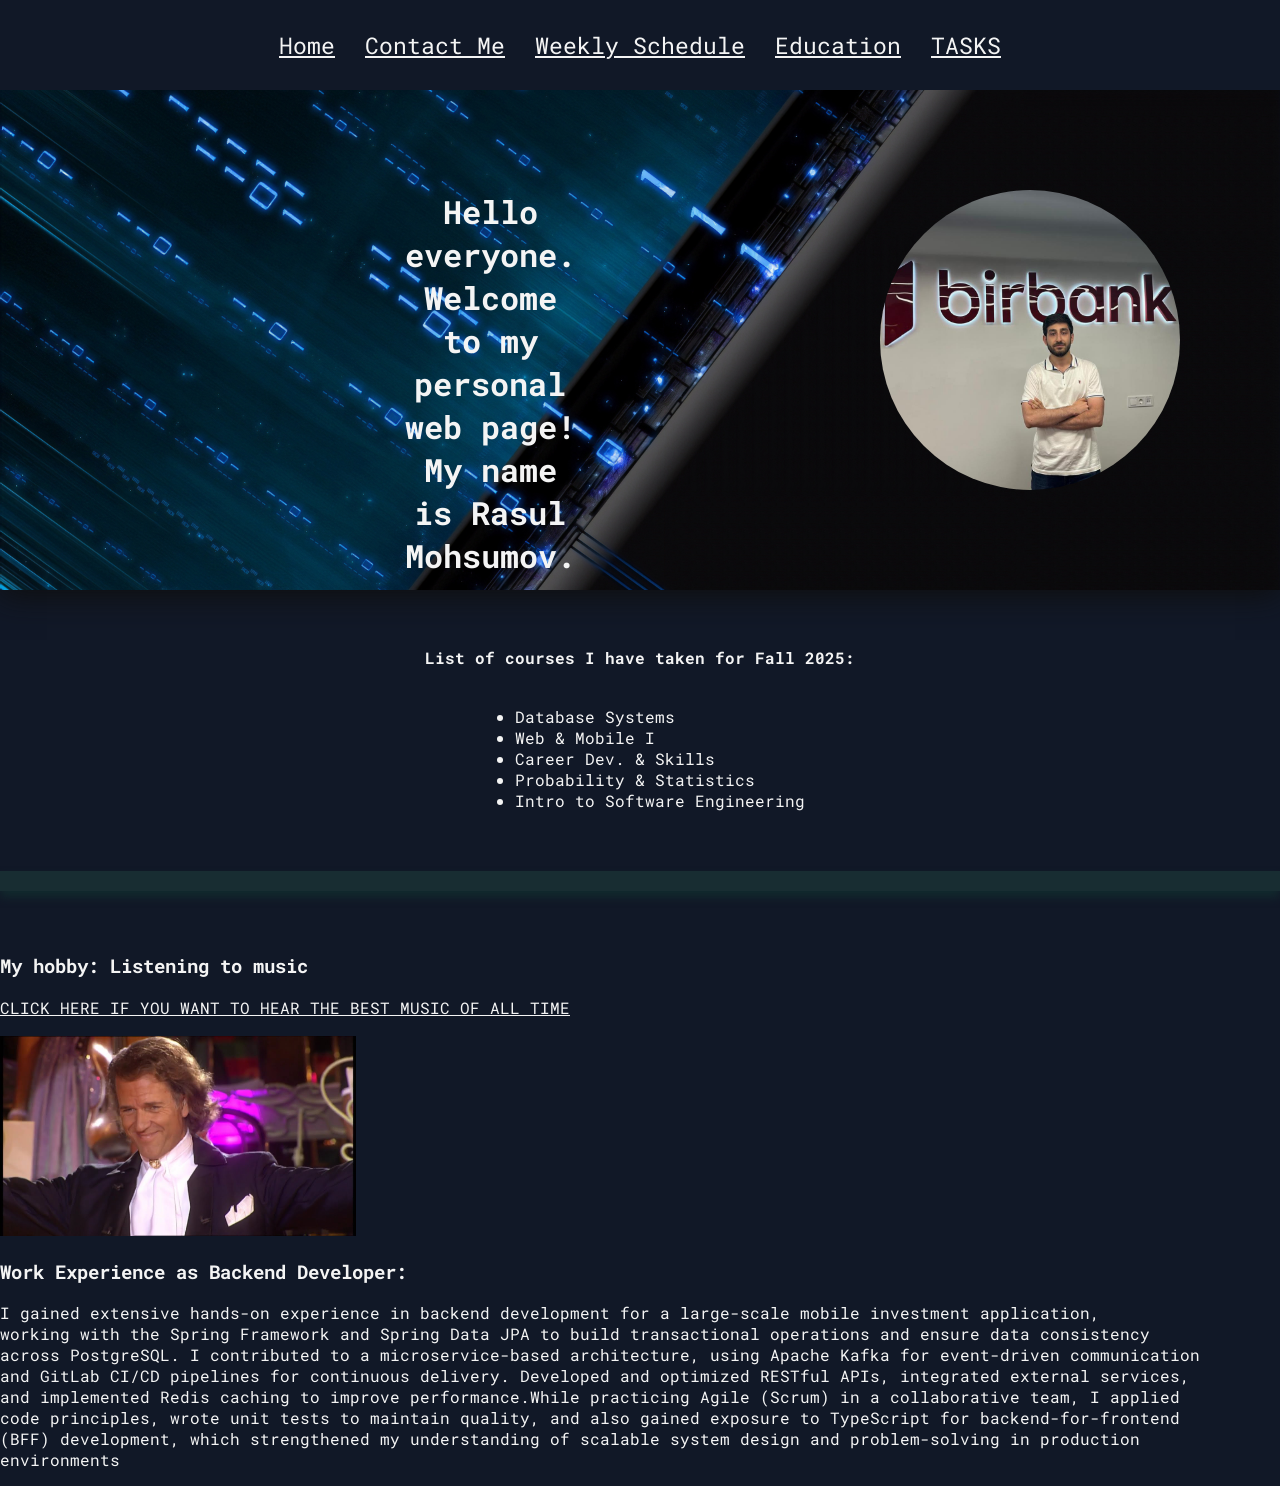
<file: index.html>
<!DOCTYPE html>
<html lang="en">
<head>
    <meta charset="UTF-8">
    <meta name="author" content="Rəsul">
    <title>Personal Website</title>
    <link rel="preconnect" href="https://fonts.googleapis.com">
    <link rel="preconnect" href="https://fonts.gstatic.com" crossorigin>
    <link href="https://fonts.googleapis.com/css2?family=Roboto+Mono:ital,wght@0,100..700;1,100..700&display=swap" rel="stylesheet">
    <link rel="stylesheet" href="index.css">
</head>
<body>
<nav class="navbar">
    <a href="index.html">Home</a>
    <a href="contactme.html">Contact Me</a>
    <a href="schedule.html">Weekly Schedule</a>
    <a href="education.html">Education</a>
    <a href="mixed.html">TASKS</a>
</nav>


<div id="introduction">
    <h1 class="heading" id="main-heading">Hello everyone. Welcome to my personal web page! My name is Rasul Mohsumov.</h1>
    <div id="image-container">
        <a id="linkedinLink" href="https://www.linkedin.com/in/rasul-mohsumov-994462273/" target="_blank">
            <img id="myImage" src="./images/myPhoto.jpeg" alt="Rasul Mohsumov" height="300" width="300"></a>
    </div>

</div>


<br><br><br>
<div id="course-list">
    <h4 class="text">List of courses I have taken for Fall 2025:</h4>
    <ul>
        <li>Database Systems</li>
        <li>Web & Mobile I</li>
        <li>Career Dev. & Skills</li>
        <li>Probability & Statistics</li>
        <li>Intro to Software Engineering</li>
    </ul>
</div>

<br><br>
<hr class="lines">
<br><br>
<h3>My hobby: Listening to music</h3>
<a href="https://www.youtube.com/watch?v=bYCTqd7c0G8&list=RDbYCTqd7c0G8&start_radio=1">CLICK HERE IF YOU WANT TO HEAR THE BEST MUSIC OF ALL TIME</a>
<br><br>
<img src="images/maxres.jpg" alt="Come on guys" height="200">
<h3>Work Experience as Backend Developer:</h3>
<p>I gained extensive hands-on experience in backend development for a large-scale mobile investment application,<br>
    working with the Spring Framework and Spring Data JPA to build transactional operations and ensure data consistency <br>
    across PostgreSQL. I contributed to a microservice-based architecture, using Apache Kafka for event-driven communication<br>
    and GitLab CI/CD pipelines for continuous delivery. Developed and optimized RESTful APIs, integrated external services,<br>
    and implemented Redis caching to improve performance.While practicing Agile (Scrum) in a collaborative team, I applied <br>
    code principles, wrote unit tests to maintain quality, and also gained exposure to TypeScript for backend-for-frontend<br>
    (BFF) development, which strengthened my understanding of scalable system design and problem-solving in production <br>
    environments</p>
</body>
</html>
</file>
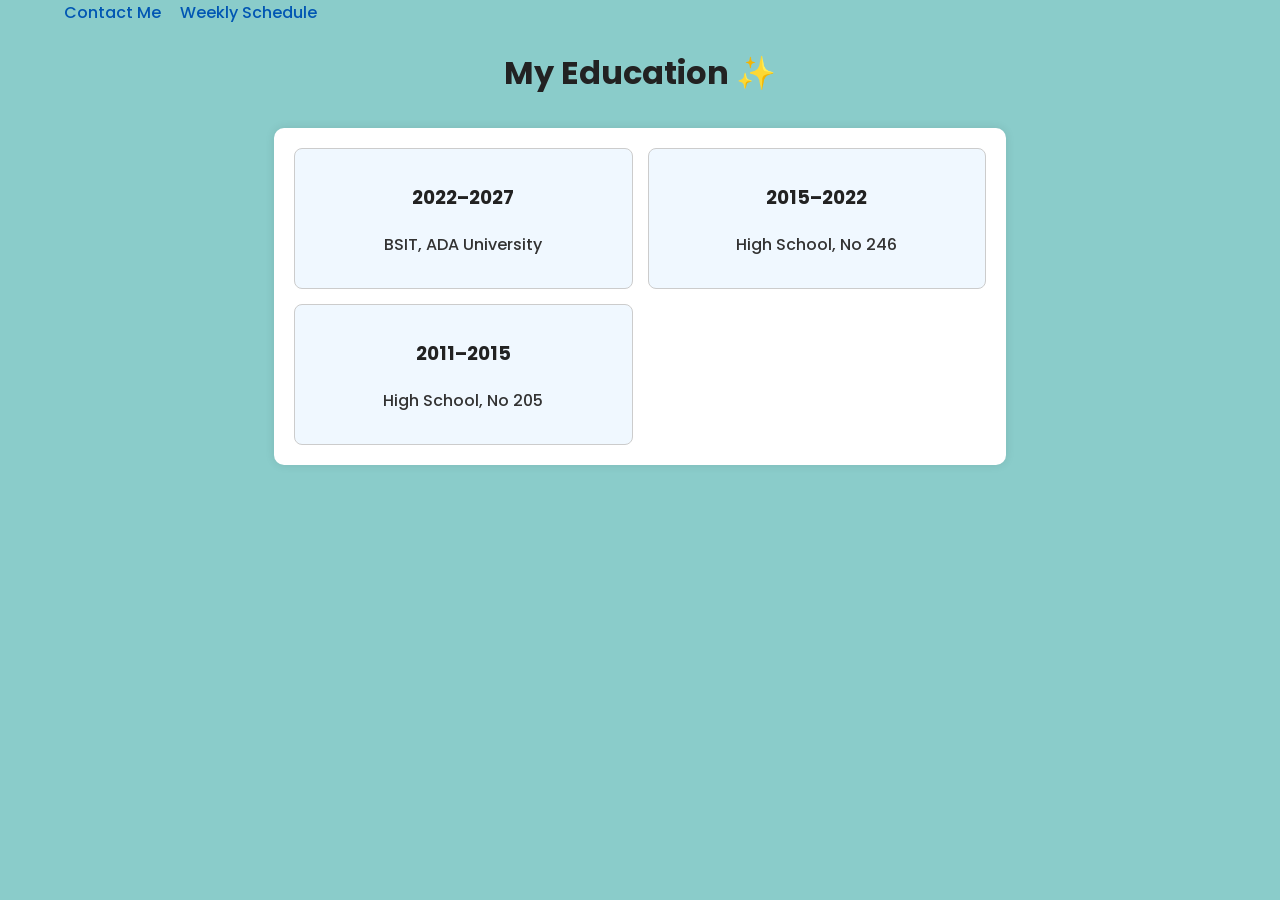
<file: education.html>
<!DOCTYPE html>
<html lang="en">
<head>
    <meta charset="UTF-8">
    <title>Education</title>
    <link rel="stylesheet" href="style.css">
</head>
<body>

<nav>
    <a href="contactme.html">Contact Me</a>
    <a href="schedule.html">Weekly Schedule</a>
</nav>

<h1>My Education</h1>

<div class="education-container">
    <div class="education-item">
        <h3>2022–2027</h3>
        <p>BSIT, ADA University</p>
    </div>
    <div class="education-item">
        <h3>2015–2022</h3>
        <p>High School, No 246</p>
    </div>
    <div class="education-item">
        <h3>2011–2015</h3>
        <p>High School, No 205</p>
    </div>
</div>

</body>
</html>
</file>
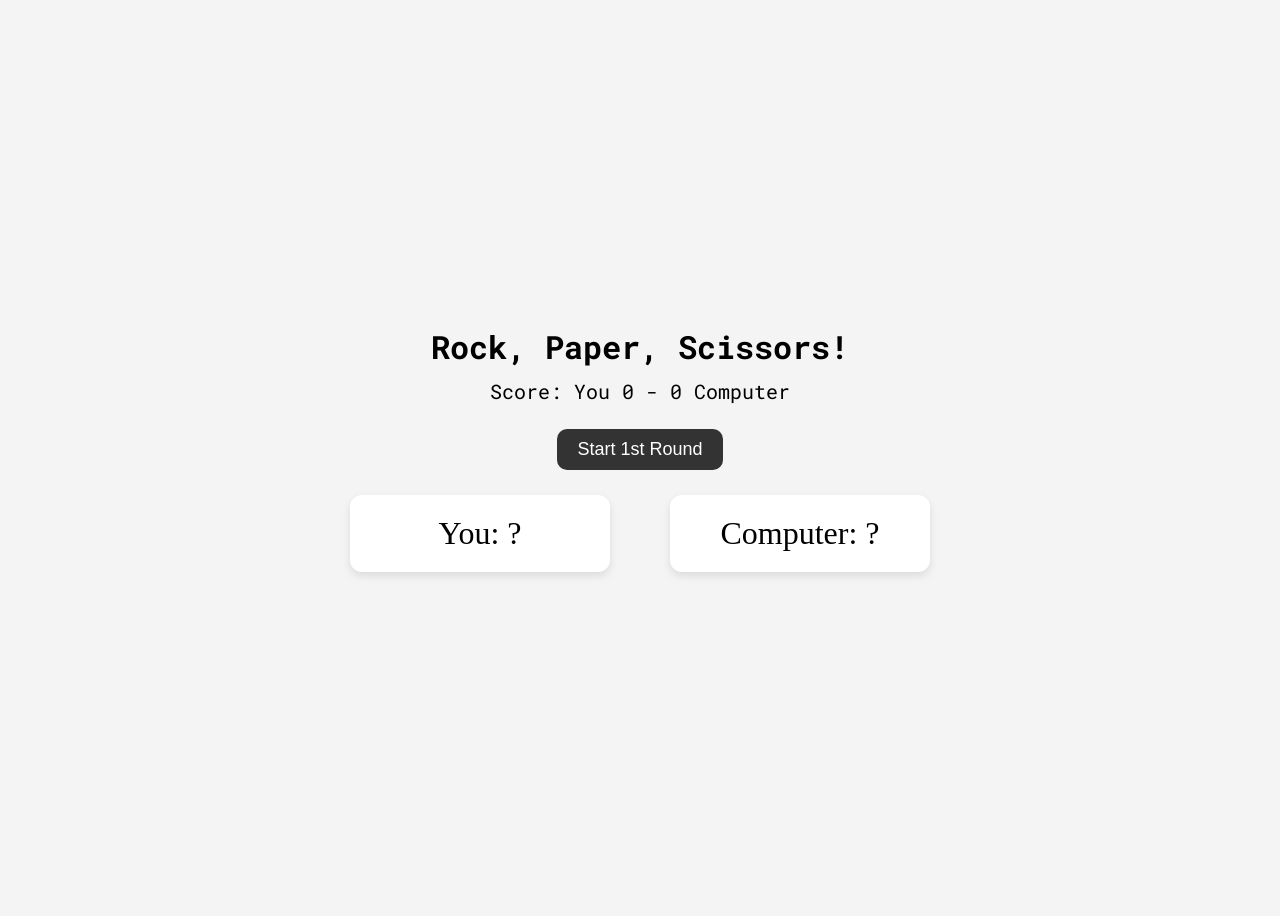
<file: game.html>
<!DOCTYPE html>
<html lang="en">
<head>
    <meta charset="UTF-8">
    <title>Rock Paper Scissors</title>
    <link href="https://fonts.googleapis.com/css2?family=Roboto+Mono:wght@700&family=Permanent+Marker&display=swap" rel="stylesheet">
    <style>
        body {
            font-family: 'Roboto Mono', monospace;
            display: flex;
            flex-direction: column;
            align-items: center;
            justify-content: center;
            height: 100vh;
            background-color: #f4f4f4;
        }

        h1 {
            margin-bottom: 10px;
        }

        .scoreboard {
            font-size: 20px;
            margin-bottom: 20px;
        }

        .container {
            display: flex;
            justify-content: center;
            align-items: center;
            gap: 60px;
            margin: 20px 0;
        }

        .player {
            font-family: 'Permanent Marker', cursive;
            font-size: 32px;
            padding: 20px 40px;
            background-color: white;
            border-radius: 12px;
            box-shadow: 0 4px 8px rgba(0,0,0,0.1);
            min-width: 180px;
            text-align: center;
        }

        .controls {
            margin-top: 20px;
        }

        button {
            font-size: 18px;
            padding: 10px 20px;
            margin: 5px;
            border-radius: 10px;
            border: none;
            background-color: #333;
            color: white;
            cursor: pointer;
            transition: 0.2s;
        }

        button:hover {
            background-color: #555;
        }

        .result {
            font-size: 28px;
            font-weight: bold;
            margin-top: 20px;
        }
    </style>
</head>
<body>

<h1>Rock, Paper, Scissors!</h1>
<div class="scoreboard" id="scoreboard">Score: You 0 - 0 Computer</div>

<button id="startRound">Start 1st Round</button>

<div class="container">
    <div id="userMove" class="player">You: ?</div>
    <div id="computerMove" class="player">Computer: ?</div>
</div>

<div class="controls" id="controls" style="display:none;">
    <button data-move="Rock">✊ Rock</button>
    <button data-move="Paper">✋ Paper</button>
    <button data-move="Scissors">✌️ Scissors</button>
</div>

<div class="result" id="result"></div>

<script>
    const moves = ['Rock', 'Paper', 'Scissors'];
    let round = 1;
    let userScore = 0;
    let computerScore = 0;

    const startBtn = document.getElementById('startRound');
    const controls = document.getElementById('controls');
    const userDiv = document.getElementById('userMove');
    const computerDiv = document.getElementById('computerMove');
    const resultDiv = document.getElementById('result');
    const scoreboard = document.getElementById('scoreboard');

    function getRandomMove() {
        return moves[Math.floor(Math.random() * moves.length)];
    }

    function getWinner(user, comp) {
        if (user === comp) return 'draw';
        if (
            (user === 'Rock' && comp === 'Scissors') ||
            (user === 'Paper' && comp === 'Rock') ||
            (user === 'Scissors' && comp === 'Paper')
        ) return 'user';
        return 'computer';
    }

    function updateScoreboard() {
        scoreboard.textContent = `Score: You ${userScore} - ${computerScore} Computer`;
    }

    startBtn.addEventListener('click', () => {
        resultDiv.textContent = '';
        userDiv.textContent = 'You: ?';
        computerDiv.textContent = 'Computer: ?';
        controls.style.display = 'block';
        startBtn.disabled = true;
        startBtn.textContent = `Start ${round}${round === 1 ? 'st' : round === 2 ? 'nd' : round === 3 ? 'rd' : 'th'} Round`;
    });

    controls.addEventListener('click', (e) => {
        if (!e.target.dataset.move) return;

        const userMove = e.target.dataset.move;
        const computerMove = getRandomMove();

        userDiv.textContent = `You: ${userMove}`;
        computerDiv.textContent = `Computer: ${computerMove}`;

        const winner = getWinner(userMove, computerMove);

        if (winner === 'user') {
            resultDiv.textContent = '🎉 You Win!';
            userDiv.textContent += ' 😊';
            userScore++;
        } else if (winner === 'computer') {
            resultDiv.textContent = '💻 Computer Wins!';
            computerDiv.textContent += ' 😊';
            computerScore++;
        } else {
            resultDiv.textContent = '🤝 It’s a Draw!';
        }

        updateScoreboard();
        round++;
        startBtn.disabled = false;
        startBtn.textContent = `Start ${round}${round === 1 ? 'st' : round === 2 ? 'nd' : round === 3 ? 'rd' : 'th'} Round`;
        controls.style.display = 'none';
    });
</script>
</body>
</html>
</file>
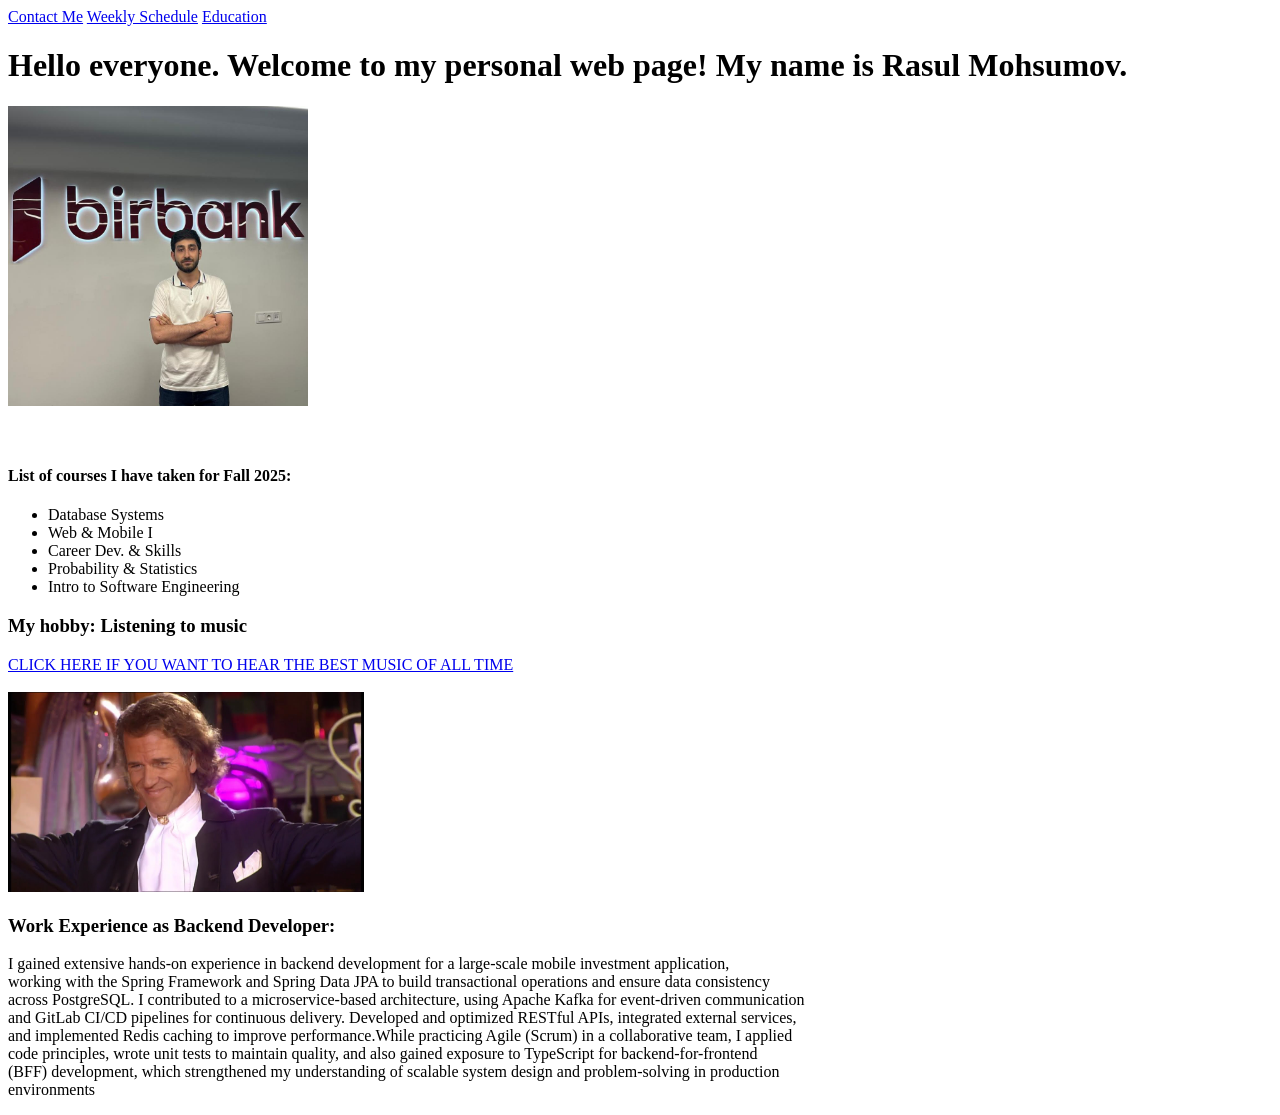
<file: home.html>
<!DOCTYPE html>
<html lang="en">
    <head>
        <meta charset="UTF-8">
        <meta name="author" content="Rəsul">
        <title>Personal Website</title>
    </head>
    <body>
    <a href="contactme.html">Contact Me</a>
    <a href="schedule.html">Weekly Schedule</a>
    <a href="education.html">Education</a>
        <h1>Hello everyone. Welcome to my personal web page! My name is Rasul Mohsumov.</h1>
        <a href="https://www.linkedin.com/in/rasul-mohsumov-994462273/" target="_blank">
            <img src="./images/myPhoto.jpeg" alt="Rasul Mohsumov" height="300" width="300">
        </a>
        <br><br><br>
        <h4>List of courses I have taken for Fall 2025:</h4>
        <ul>
            <li>Database Systems</li>
            <li>Web & Mobile I</li>
            <li>Career Dev. & Skills</li>
            <li>Probability & Statistics</li>
            <li>Intro to Software Engineering</li>
        </ul>
        <h3>My hobby: Listening to music</h3>
        <a href="https://www.youtube.com/watch?v=bYCTqd7c0G8&list=RDbYCTqd7c0G8&start_radio=1">CLICK HERE IF YOU WANT TO HEAR THE BEST MUSIC OF ALL TIME</a>
        <br><br>
        <img src="images/maxres.jpg" alt="Come on guys" height="200">
        <h3>Work Experience as Backend Developer:</h3>
        <p>I gained extensive hands-on experience in backend development for a large-scale mobile investment application,<br>
            working with the Spring Framework and Spring Data JPA to build transactional operations and ensure data consistency <br>
            across PostgreSQL. I contributed to a microservice-based architecture, using Apache Kafka for event-driven communication<br>
            and GitLab CI/CD pipelines for continuous delivery. Developed and optimized RESTful APIs, integrated external services,<br>
            and implemented Redis caching to improve performance.While practicing Agile (Scrum) in a collaborative team, I applied <br>
            code principles, wrote unit tests to maintain quality, and also gained exposure to TypeScript for backend-for-frontend<br>
            (BFF) development, which strengthened my understanding of scalable system design and problem-solving in production <br>
            environments</p>
    </body>
</html>
</file>
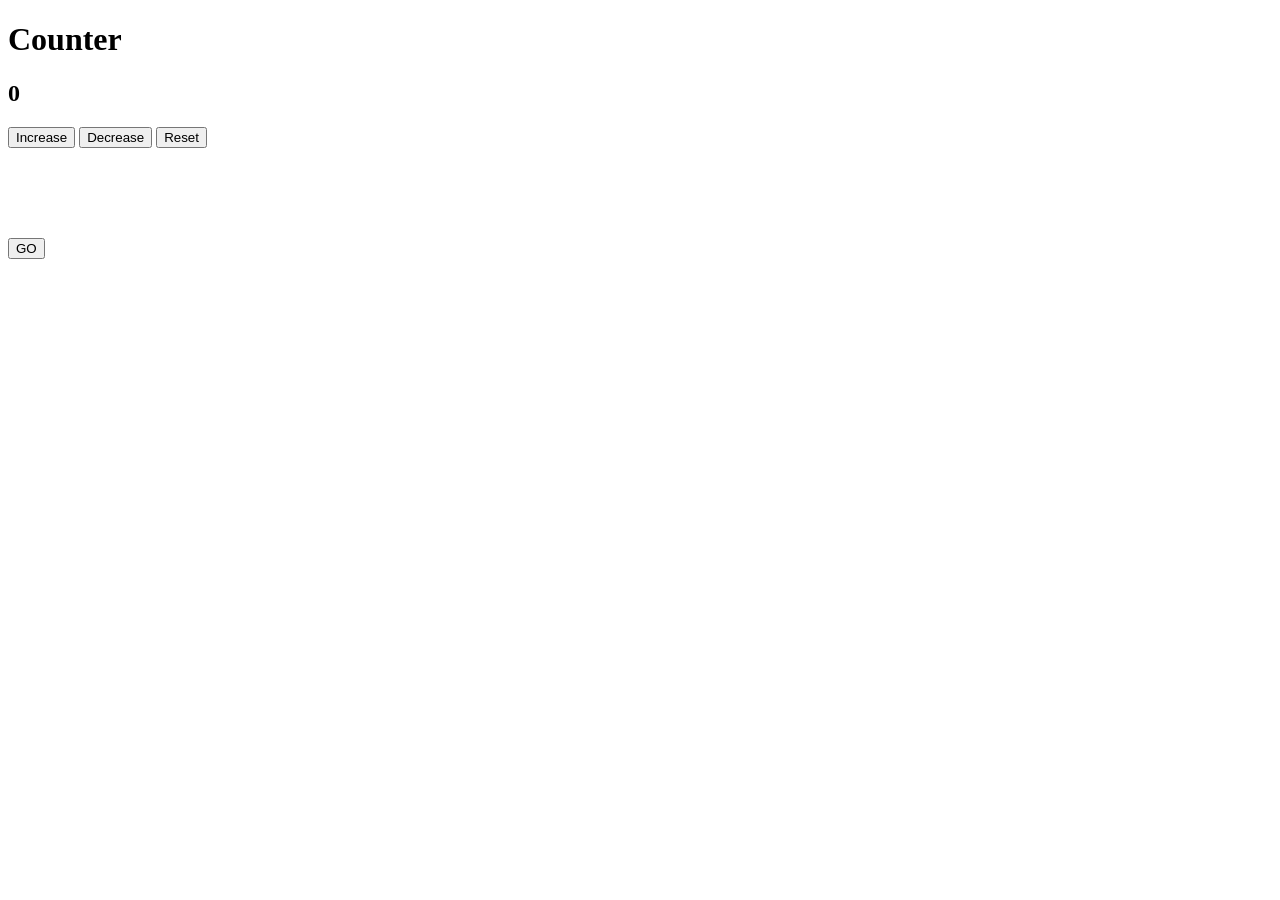
<file: mixed.html>
<!DOCTYPE html>
<html lang="en">
<head>
    <meta charset="UTF-8">
    <title>Mixed</title>
</head>
<body>
<h1>Counter</h1>
<h2 id="counter">0</h2>
<div id="buttons">
    <button id="increase">Increase</button>
    <button id="decrease">Decrease</button>
    <button id="reset">Reset</button>
</div>
<br><br><br><br><br>

<div id="left-user"></div>

<button id="start-round">GO</button>

<div id="right-user"></div>

<script src="mixed.js"></script>
</body>
</html>
</file>
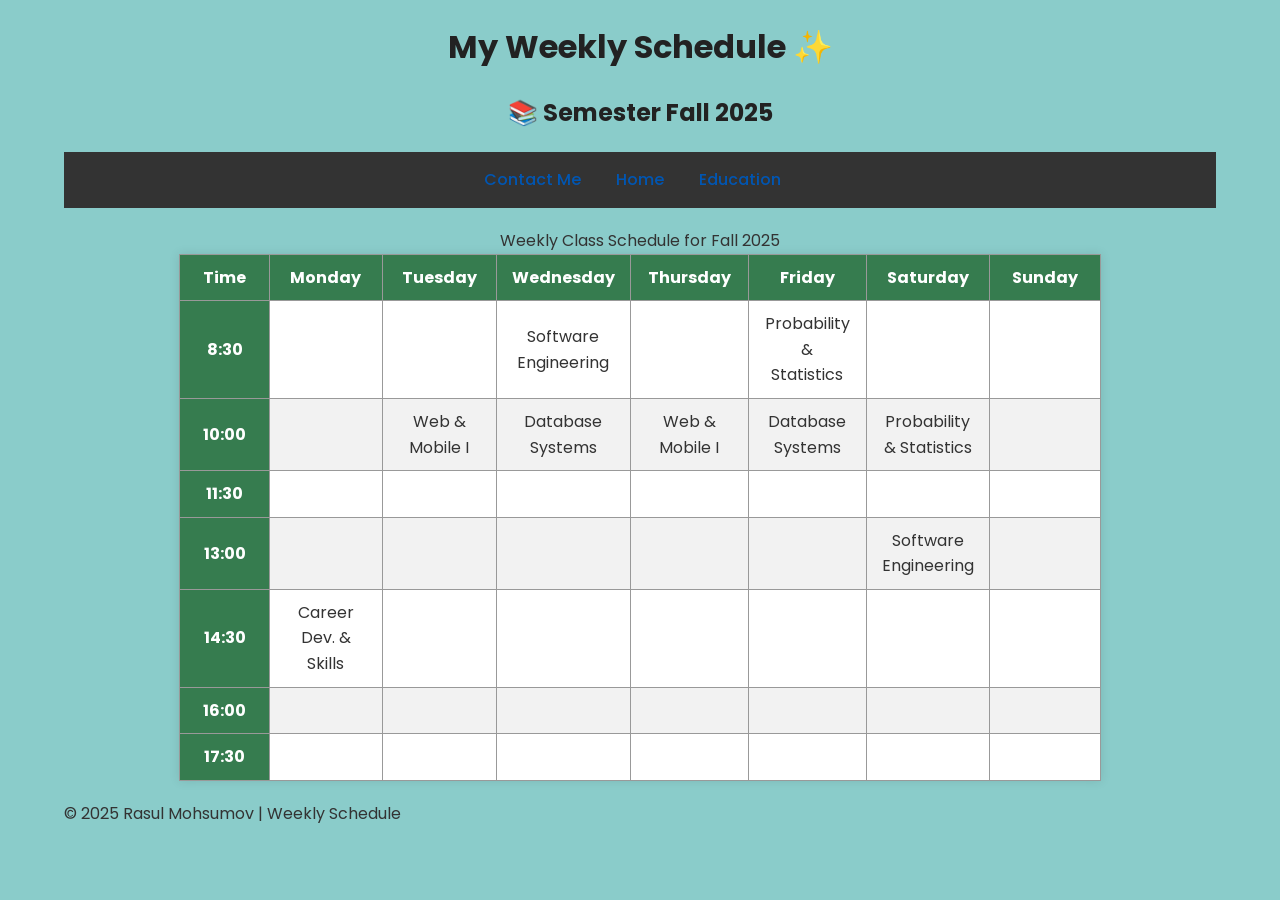
<file: schedule.html>
<!DOCTYPE html>
<html lang="en">
<head>
    <meta charset="UTF-8">
    <meta name="description" content="This page contains my weekly class schedule for the Fall 2025 semester.">
    <title>Weekly Schedule</title>
    <link rel="icon" type="image/x-icon" href="images/calendar.ico">
    <link rel="stylesheet" href="style.css">
</head>
<body>
<div class="container">

    <header class="header">
        <h1>My Weekly Schedule</h1>
        <h2>📚 Semester Fall 2025</h2>
    </header>

    <nav class="navbar">
        <a href="contactme.html">Contact Me</a>
        <a href="index.html">Home</a>
        <a href="education.html">Education</a>
    </nav>

    <main class="main-content">
        <section class="schedule-section">
            <table border="1" class="schedule-table">
                <caption>Weekly Class Schedule for Fall 2025</caption>
                <colgroup>
                    <col style="width: 100px;">
                    <col style="width: 120px;">
                    <col style="width: 120px;">
                    <col style="width: 120px;">
                    <col style="width: 120px;">
                    <col style="width: 120px;">
                    <col style="width: 120px;">
                    <col style="width: 120px;">
                </colgroup>
                <thead>
                <tr>
                    <th>Time</th>
                    <th>Monday</th>
                    <th>Tuesday</th>
                    <th>Wednesday</th>
                    <th>Thursday</th>
                    <th>Friday</th>
                    <th>Saturday</th>
                    <th>Sunday</th>
                </tr>
                </thead>
                <tbody>
                <tr>
                    <th scope="row">8:30</th>
                    <td></td>
                    <td></td>
                    <td>Software Engineering</td>
                    <td></td>
                    <td>Probability & Statistics</td>
                    <td></td>
                    <td></td>
                </tr>
                <tr>
                    <th scope="row">10:00</th>
                    <td></td>
                    <td>Web & Mobile I</td>
                    <td>Database Systems</td>
                    <td>Web & Mobile I</td>
                    <td>Database Systems</td>
                    <td>Probability & Statistics</td>
                    <td></td>
                </tr>
                <tr>
                    <th scope="row">11:30</th>
                    <td></td>
                    <td></td>
                    <td></td>
                    <td></td>
                    <td></td>
                    <td></td>
                    <td></td>
                </tr>
                <tr>
                    <th scope="row">13:00</th>
                    <td></td>
                    <td></td>
                    <td></td>
                    <td></td>
                    <td></td>
                    <td>Software Engineering</td>
                    <td></td>
                </tr>
                <tr>
                    <th scope="row">14:30</th>
                    <td>Career Dev. & Skills</td>
                    <td></td>
                    <td></td>
                    <td></td>
                    <td></td>
                    <td></td>
                    <td></td>
                </tr>
                <tr>
                    <th scope="row">16:00</th>
                    <td></td>
                    <td></td>
                    <td></td>
                    <td></td>
                    <td></td>
                    <td></td>
                    <td></td>
                </tr>
                <tr>
                    <th scope="row">17:30</th>
                    <td></td>
                    <td></td>
                    <td></td>
                    <td></td>
                    <td></td>
                    <td></td>
                    <td></td>
                </tr>
                </tbody>
            </table>
        </section>
    </main>

    <footer class="footer">
        <p>&copy; 2025 Rasul Mohsumov | Weekly Schedule</p>
    </footer>

</div>
</body>
</html>
</file>
<file: index.css>
:root {
    --font-family: 'Roboto Mono', monospace;
}

/** {*/
/*    border: 1px solid green;*/
/*}*/

.lines {
    border: 10px solid #182d32;
    box-shadow: 0 6px 10px #122a2e;

}

.heading{
    color: #F4F4F4;
    font-family: 'Roboto Mono', monospace;
}

.text, ul,h6,h5,h4,h3,h2,h1,p,a,label,button,input {
    color: #F4F4F4;
    font-family: 'Roboto Mono', monospace;
}

#form-container {
    display: flex;
    flex-direction: column;
    align-items: center;

}
#form-container form {
    border: 10px solid #254675;
    border-radius: 5px;

}

#course-list {
    display: flex;
    flex-direction: column;
    justify-content: center;
    align-items: center;
}

.submit {
    background-color: #005bb5;
}

#contact-word {
    color: #005bb5;
}

body {
    padding-top: 90px;
    color: #F4F4F4;
    background-color: rgb(17 24 39);
    margin: 0;
}

nav {
    position: fixed;
    width: 100%;
    top: 0;
    left: 0;
    background-color: rgb(17 24 39);
    display: flex;
    justify-content: center;
    height: 60px;
    gap: 30px;
    vertical-align: top;
    padding-top:30px;
    z-index: 100;
}

nav > a {
    font-size: 23px;
}

#image-container {
    margin: 100px 100px 50px 200px;
    width : 300px;
    height: 300px;

}

#myImage {
    display: inline-block;
    border-radius: 50%;
    transition: all 0.5s ease;
}

#myImage:hover {
    width: 310px;
    height: 310px;
    transform: scale(1.1);
}

#linkedinLink {
    display: inline-block;
    line-height: 0;
    border-radius: 50%;
}

#main-heading {
    vertical-align: bottom;
    text-align: center;
    display: inline-block;
    width: 30%;
    margin: 100px 100px 100px 400px;
    box-sizing: border-box;
}

#introduction {
    display: inline-flex;
    height: 500px;
    box-sizing: border-box;
    background-image: url("./images/background.jpg");
    background-size: cover;
    background-position: center;    /* keeps it centered */
    background-repeat: no-repeat; /* prevents tiling */
    box-shadow: 0 5px 30px #0e0e0e;
}
</file>
<file: style.css>
@import url('https://fonts.googleapis.com/css2?family=Poppins:wght@300;400;600&display=swap');

body {
    width: 90%;
    margin: 0 auto;
    background-color: #8accca;
    font-family: 'Poppins', sans-serif;
    color: #333;
    line-height: 1.6;
}

a {
    margin-right: 15px;
    text-decoration: none;
    color: #0056b3;
    font-weight: 500;
}

a:hover {
    color: #ff6600;
    text-decoration: underline;
}

h1, h2, h3, h4 {
    text-align: center;
    color: #222;
}

hr {
    width: 40%;
    border: 3px dotted #888;
    margin: 20px auto;
}

img[alt="Rasul Mohsumov"] {
    width: 200px;
    height: 200px;
    border-radius: 50%;
    transition: transform 0.3s ease, width 0.3s ease, height 0.3s ease;
    display: block;
    margin: 20px auto;
}

img[alt="Rasul Mohsumov"]:hover {
    transform: scale(1.1);
}

ul {
    list-style-type: square;
    padding-left: 40px;
    background-color: #fafafa;
    border-left: 5px solid #0073e6;
    width: fit-content;
    margin: 0 auto;
    padding: 15px;
}

table {
    width: 80%;
    margin: 20px auto;
    border-collapse: collapse;
    background-color: #ffffff;
    box-shadow: 0 0 10px rgba(0,0,0,0.1);
}

th, td {
    border: 1px solid #999;
    padding: 10px 15px;
    text-align: center;
}

th {
    background-color: #367c4f;
    color: white;
}

tr:nth-child(even) {
    background-color: #f2f2f2;
}

form {
    width: 60%;
    margin: 30px auto;
    background-color: #f9f9f9;
    padding: 20px;
    border-radius: 10px;
    box-shadow: 0 0 10px rgba(0,0,0,0.1);
}

label {
    display: block;
    font-weight: 600;
    margin-bottom: 5px;
}

input, textarea {
    width: 100%;
    padding: 10px;
    margin-bottom: 15px;
    border-radius: 5px;
    border: 1px solid #ccc;
    font-family: 'Poppins', sans-serif;
}

input:focus, textarea:focus {
    outline: none;
    border-color: #0073e6;
    box-shadow: 0 0 5px #0073e6;
}

input[type="submit"] {
    background-color: #0073e6;
    color: white;
    border: none;
    cursor: pointer;
    font-weight: bold;
}

input[type="submit"]:hover {
    background-color: #005bb5;
}

h1::after {
    content: " ✨";
    color: #ff9900;
}

.home-container {
    position: relative;
    margin-top: 40px;
}

.home-text {
    width: 60%;
    float: left;
}

.home-photo {
    float: right;
    position: relative;
    top: 10px;
    right: 30px;
}

.home-container::after {
    content: "";
    display: block;
    clear: both;
}

.schedule-container {
    display: flex;
    flex-direction: column;
    align-items: center;
    gap: 20px;
    margin-top: 30px;
}

.schedule-container table {
    width: 90%;
    max-width: 800px;
}

.education-container {
    display: grid;
    grid-template-columns: repeat(2, 1fr);
    gap: 15px;
    width: 60%;
    margin: 30px auto;
    background: #ffffff;
    padding: 20px;
    border-radius: 10px;
    box-shadow: 0 0 10px rgba(0,0,0,0.1);
}

.education-item {
    background-color: #f0f8ff;
    border: 1px solid #ccc;
    padding: 15px;
    border-radius: 8px;
    text-align: center;
    font-weight: 500;
}

form {
    display: flex;
    flex-direction: column;
    align-items: center;
}
form input, form textarea {
    width: 80%;
}

.navbar {
    position: sticky;
    top: 0;
    background-color: #333;
    display: flex;
    justify-content: center;
    gap: 20px;
    padding: 15px 0;
    z-index: 1000;
}

.navbar .nav-link {
    color: white;
    text-decoration: none;
    font-weight: 500;
    padding: 8px 15px;
    transition: background-color 0.3s, color 0.3s;
    border-radius: 5px;
}

.navbar .nav-link:hover {
    background-color: #555;
    color: #f0c14b;
}

.navbar .nav-link.active {
    background-color: #f0c14b;
    color: #333;
    cursor: default;
}

.navbar .nav-link.active:hover {
    background-color: #f0c14b;
    color: #333;
}

.gallery-container {
    text-align: center;
    padding: 20px;
}

.gallery-grid {
    display: grid;
    grid-template-columns: repeat(3, 1fr);
    gap: 20px;
    padding: 30px;
}

.gallery-item {
    background-color: #f5f5f5;
    padding: 10px;
    border-radius: 10px;
    box-shadow: 0 4px 8px rgba(0,0,0,0.1);
}

.gallery-item img {
    width: 100%;
    height: auto;
    border-radius: 10px;
    transition: transform 0.3s;
}

.gallery-item img:hover {
    transform: scale(1.05);
}

.gallery-item p {
    margin-top: 10px;
    font-size: 1em;
}

@media (max-width: 768px) {
    .gallery-grid {
        grid-template-columns: 1fr;
    }
}

.highlight {
    background-color: yellow;
    border: 2px solid black;
}
</file>
